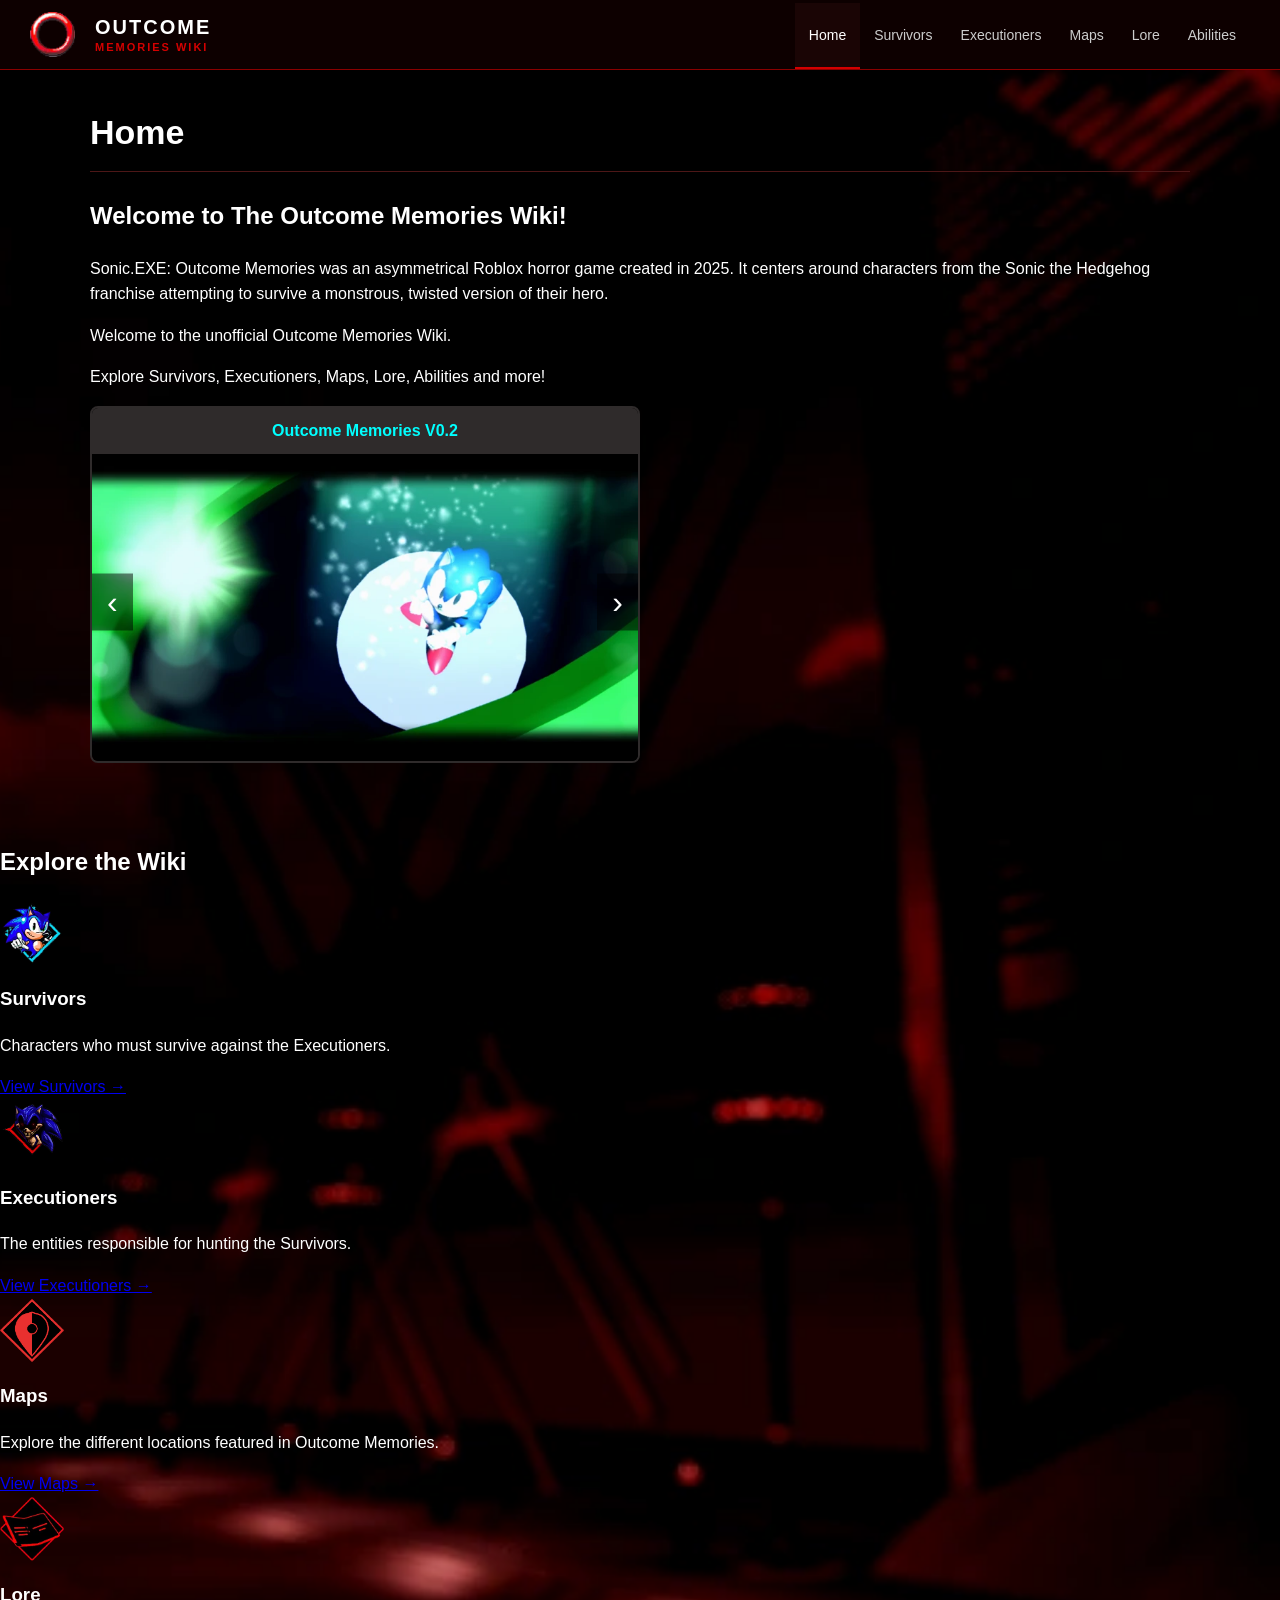
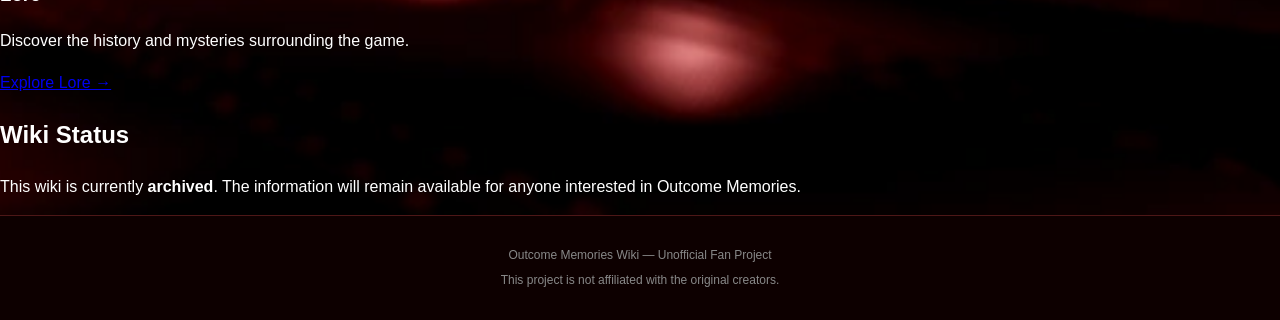
<file: index.html>
<!-- Femboy Manymate1 approach to your page, Fix it, And leaves -->

<!DOCTYPE html>
<html lang="en">
<head>

    <meta charset="UTF-8">

    <meta name="viewport" content="width=device-width, initial-scale=1.0">

    <!-- Description of your page that appears in search results -->

    <meta
    
    name="description" 
    
    content="Unofficial wiki for Sonic.EXE: Outcome Memories, an asymmetrical horror game on Roblox.">

    <!-- ========= -->

    <title>Outcome Memories Wiki</title>

    <!-- FavIcon -->

    <link rel="icon" href="frontend/img/Favicon2.png">

    <!-- General Styles -->

    <link rel="stylesheet" href="frontend/css/style.css">
    <link rel="stylesheet" href="frontend/css/layout.css">
    <link rel="stylesheet" href="frontend/css/icons.css">
    <!-- Page Styles -->

    <link rel="stylesheet" href="frontend/css/carousel.css">

    
</head>

    <!-- ==== Scripts ==== -->

        <!-- Carousel Images -->

        <script

        src="frontend/scripts/img-carousel.js"
        
        defer

        >

        </script>

<body>


    <header class="header-logo">
        
<article class="wiki-card-logo-sigma">

    <div class="wiki-card-logo"> 

        <img
            src="frontend/img/di373gc-7ee88479-8883-4faf-af87-0a6807c584b4.ico"

            alt=""

            aria-hidden="true">
    </div>

        <a href="index.html" class="logo">

            <strong>OUTCOME</strong>
            <span>MEMORIES WIKI</span>

        </a>
</article>

    <!-- Nav-Bar -->

    <nav>

        <ul>

            <li>
                <a href="index.html" class="active">Home</a>
            </li>

            <li>
                <a href="survivors.html">Survivors</a>
            </li>

            <li>
                <a href="executioners.html">Executioners</a>
            </li>

            <li>
                <a href="maps.html">Maps</a>
            </li>

            <li>
                <a href="lore.html">Lore</a>
            </li>

            <li>
                <a href="abilities.html">Abilities</a>
            </li>

        </ul>

    </nav>

    <!-- Content -->

    </header>

    <main>

    <h1>Home</h1>

    <section class="welcome">

        <div class="welcome-text">

            <h2>Welcome to The Outcome Memories Wiki!</h2>

            <p>Sonic.EXE: Outcome Memories was an asymmetrical Roblox horror game created in 2025. It centers around characters from the Sonic the Hedgehog franchise attempting to survive a monstrous, twisted version of their hero.</p>

            <p>Welcome to the unofficial Outcome Memories Wiki.</p>

            <p>Explore Survivors, Executioners, Maps, Lore, Abilities and more!</p>

        </div>

        <div class="carousel" id="carousel">

            <!-- Carousel Title ( With a link to the roblox game page )-->

            <div class="carousel-bar">
                
                <a
                
                href="https://www.roblox.com/games/14608970270/Outcome-Memories-v0-2" 
                
                target="_blank"
                
                >
                
                Outcome Memories V0.2
            
                </a>
            
            </div>

            <!-- Carousel Images -->

            <div class="carousel-track" id="carouselTrack">

                <!-- Slide 1 -->

                <div class="carousel-slide">
                    
                    <img src="frontend/img/carousel-imgs/om1.webp"
                    
                    alt="Outcome Memories screenshot 1">

                </div>

                <!-- Slide 2 -->

                <div class="carousel-slide">

                    <img
                    
                    src="frontend/img/carousel-imgs/om2.webp"
                    
                    alt="Outcome Memories screenshot 2">

                </div>

                <!-- Slide 3 -->

                <div class="carousel-slide">

                    <img src="frontend/img/carousel-imgs/om3.webp"
                    
                    alt="Outcome Memories screenshot 3">

                </div>

                <!-- Slide 4 -->

                <div class="carousel-slide">

                    <img 
                    
                    src="frontend/img/carousel-imgs/om4.webp" 
                    
                    alt="Outcome Memories screenshot 4">

                </div>

                <!-- Slide 5 -->

                <div class="carousel-slide">

                    <img 
                    
                    src="frontend/img/carousel-imgs/om5.webp" 
                    
                    alt="Outcome Memories screenshot 5">

                </div>

            </div>

            <button class="carousel-btn prev" onclick="moveCarousel(-1)">‹</button>

            <button class="carousel-btn next" onclick="moveCarousel(1)">›</button>

        </div>

    </section>

</main>

        <section class="wiki-section">

            <h2>Explore the Wiki</h2>

<article class="wiki-card">

    <div class="wiki-card-icon">

        <img
            src="frontend/img/Survivors.png"

            alt=""

            aria-hidden="true">

    </div>

    <div class="wiki-card-content">

        <h3>Survivors</h3>

        <p>Characters who must survive against the Executioners.</p>

        <a href="#">View Survivors →</a>

    </div>

</article>

<article class="wiki-card">

    <div class="wiki-card-icon">

        <img
            src="frontend/img/Executioners.png"

            alt=""

            aria-hidden="true"
        >

    </div>

    <div class="wiki-card-content">

        <h3>Executioners</h3>

        <p>The entities responsible for hunting the Survivors.</p>

        <a href="#">View Executioners →</a>

    </div>

</article>

<article class="wiki-card">

    <div class=wiki-card-icon>

        <img 
            src="frontend/img/Maps.png"

            alt="" 

            aria-hidden="true">

    </div>

    <div class="wiki-card-content">

                <h3>Maps</h3>

                <p>Explore the different locations featured in Outcome Memories.</p>

                <a href="#">View Maps →</a>

    </div>

</article>

<article class="wiki-card">

    <div class="wiki-card-icon"> 

        <img
            src="frontend/img/Lore.webp"

            alt=""

            aria-hidden="true">

    </div>

    <div class="wiki-card-content">

                <h3>Lore</h3>

                <p>Discover the history and mysteries surrounding the game.</p>

                <a href="#">Explore Lore →</a>
    </div>

</article>

        </section>

        <aside class="wiki-notice">

            <h2>Wiki Status</h2>

            <p>
                
                This wiki is currently 
                    
                <strong>archived</strong>. 
                    
                The information will remain available for anyone interested in Outcome Memories.
        
            </p>

        </aside>

    </main>

    <footer>

        <p>Outcome Memories Wiki — Unofficial Fan Project</p>

        <p>This project is not affiliated with the original creators.</p>

    </footer>

</body>
</html>
</file>
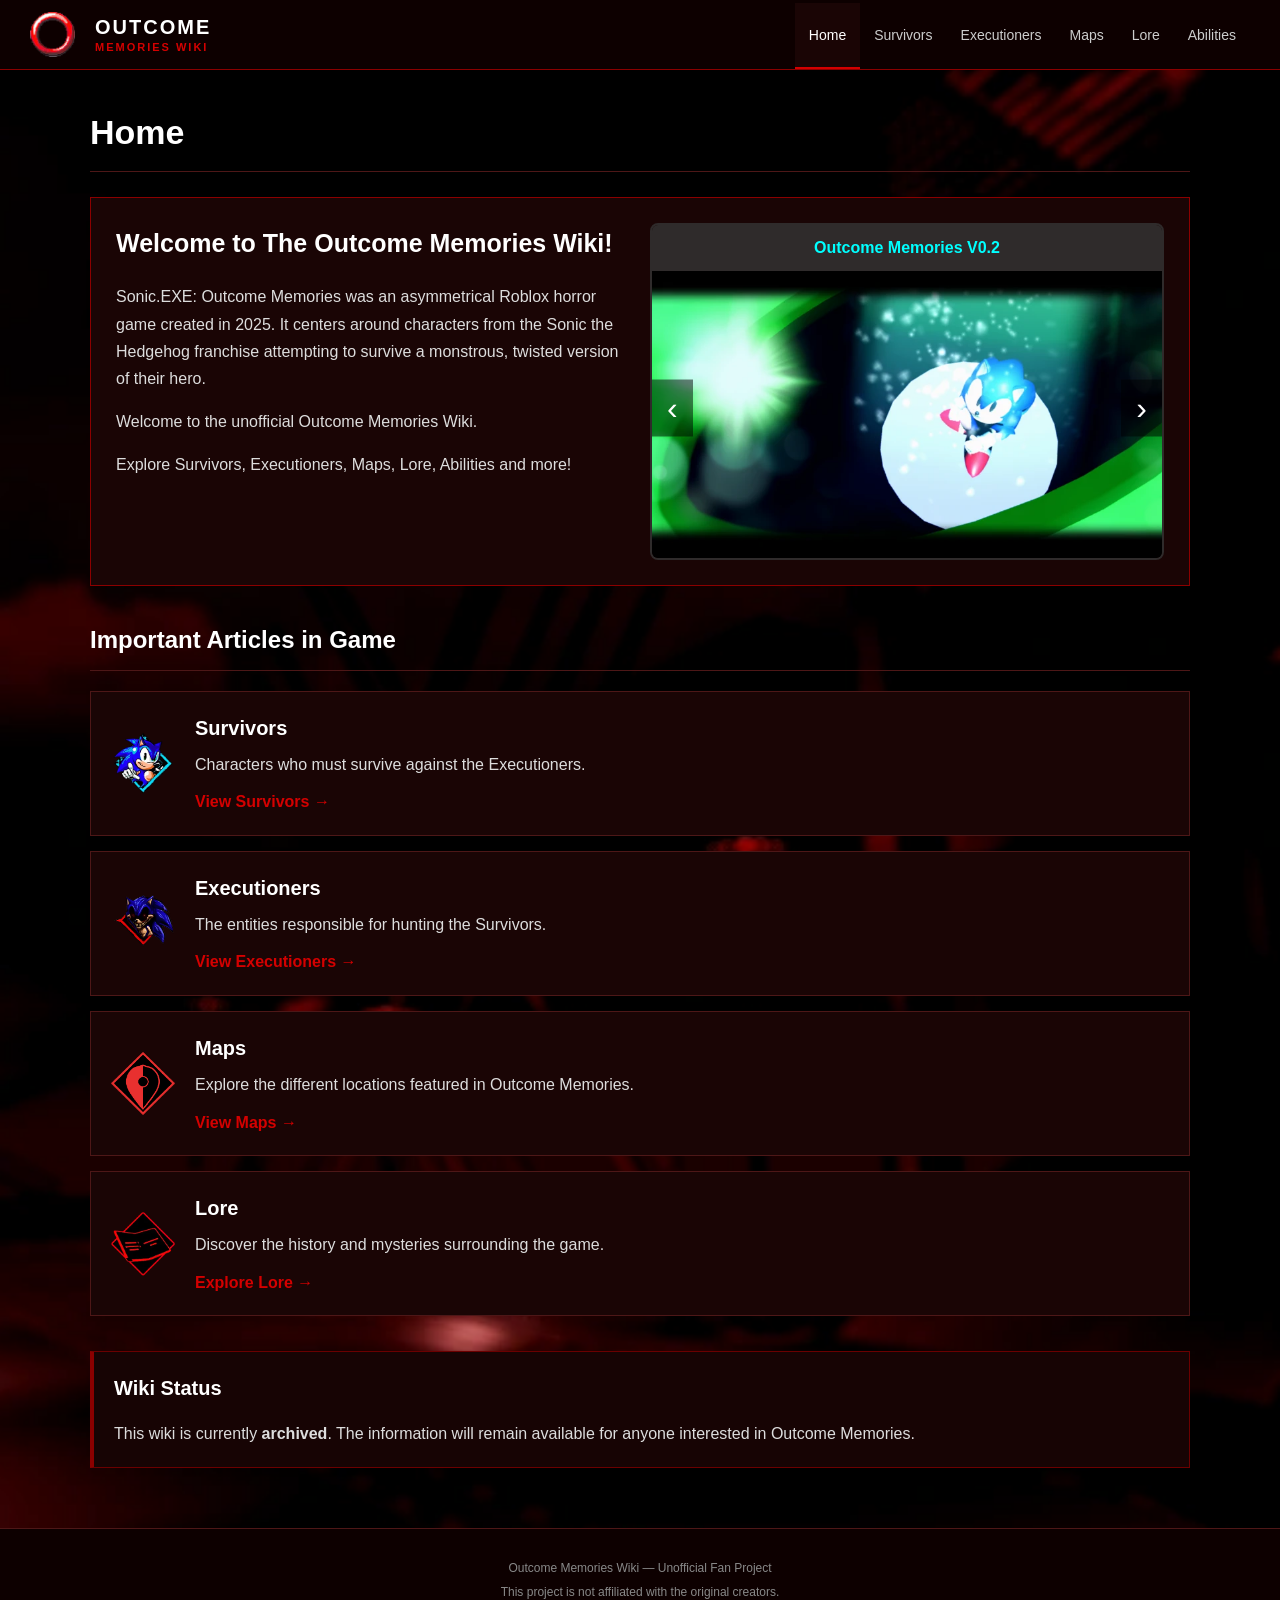
<file: home.html>
<!-- Femboy Manymate1 approach to your page, Fix it, And leaves -->

<!DOCTYPE html>
<html lang="en">
<head>

    <meta charset="UTF-8">

    <meta name="viewport" content="width=device-width, initial-scale=1.0">

    <!-- Description of your page that appears in search results -->

    <meta
    
    name="description" 
    
    content="Unofficial wiki for Sonic.EXE: Outcome Memories, an asymmetrical horror game on Roblox.">

    <!-- ========= -->

    <title>Outcome Memories Wiki</title>

    <!-- FavIcon -->

    <link rel="icon" href="frontend/img/Favicon2.png">

    <!-- General Styles -->

    <link rel="stylesheet" href="frontend/css/style.css">
    <link rel="stylesheet" href="frontend/css/layout.css">
    <link rel="stylesheet" href="frontend/css/cards.css">
    <link rel="stylesheet" href="frontend/css/icons.css">
    <!-- Page Styles -->

    <link rel="stylesheet" href="frontend/css/home.css">
    <link rel="stylesheet" href="frontend/css/carousel.css">

    
</head>

<body>


    <header class="header-logo">
        
<article class="wiki-card-logo-sigma">

    <div class="wiki-card-logo"> 

        <img
            src="frontend/img/di373gc-7ee88479-8883-4faf-af87-0a6807c584b4.ico"

            alt=""

            aria-hidden="true">
    </div>

        <a href="home.html" class="logo">

            <strong>OUTCOME</strong>
            <span>MEMORIES WIKI</span>

        </a>
</article>

    <!-- Nav-Bar -->

    <nav>

        <ul>

            <li>
                <a href="home.html" class="active">Home</a>
            </li>

            <li>
                <a href="survivors.html">Survivors</a>
            </li>

            <li>
                <a href="executioners.html">Executioners</a>
            </li>

            <li>
                <a href="maps.html">Maps</a>
            </li>

            <li>
                <a href="lore.html">Lore</a>
            </li>

            <li>
                <a href="abilities.html">Abilities</a>
            </li>

        </ul>

    </nav>

    <!-- Content -->

    </header>

    <main>

    <h1>Home</h1>

    <section class="welcome">

        <div class="welcome-text">

            <h2>Welcome to The Outcome Memories Wiki!</h2>

            <p>Sonic.EXE: Outcome Memories was an asymmetrical Roblox horror game created in 2025. It centers around characters from the Sonic the Hedgehog franchise attempting to survive a monstrous, twisted version of their hero.</p>

            <p>Welcome to the unofficial Outcome Memories Wiki.</p>

            <p>Explore Survivors, Executioners, Maps, Lore, Abilities and more!</p>

        </div>

        <div class="carousel" id="carousel">

            <!-- Carousel Title ( With a link to the roblox game page )-->

            <div class="carousel-bar">
                
                <a
                
                href="https://www.roblox.com/games/14608970270/Outcome-Memories-v0-2" 
                
                target="_blank"
                
                >
                
                Outcome Memories V0.2
            
                </a>
            
            </div>

            <!-- Carousel Images -->

            <div class="carousel-track" id="carouselTrack">

                <!-- Slide 1 -->

                <div class="carousel-slide">
                    
                    <img src="frontend/img/carousel-imgs/om1.webp"
                    
                    alt="Outcome Memories screenshot 1">

                </div>

                <!-- Slide 2 -->

                <div class="carousel-slide">

                    <img
                    
                    src="frontend/img/carousel-imgs/om2.webp"
                    
                    alt="Outcome Memories screenshot 2">

                </div>

                <!-- Slide 3 -->

                <div class="carousel-slide">

                    <img src="frontend/img/carousel-imgs/om3.webp"
                    
                    alt="Outcome Memories screenshot 3">

                </div>

                <!-- Slide 4 -->

                <div class="carousel-slide">

                    <img 
                    
                    src="frontend/img/carousel-imgs/om4.webp" 
                    
                    alt="Outcome Memories screenshot 4">

                </div>

                <!-- Slide 5 -->

                <div class="carousel-slide">

                    <img 
                    
                    src="frontend/img/carousel-imgs/om5.webp" 
                    
                    alt="Outcome Memories screenshot 5">

                </div>

            </div>

            <button class="carousel-btn prev" onclick="moveCarousel(-1)">‹</button>

            <button class="carousel-btn next" onclick="moveCarousel(1)">›</button>

        </div>

    </section>

        <section class="wiki-section">

            <h2>Important Articles in Game</h2>

<article class="wiki-card">

    <div class="wiki-card-icon">

        <img
            src="frontend/img/Survivors.png"

            alt=""

            aria-hidden="true">

    </div>

    <div class="wiki-card-content">

        <h3>Survivors</h3>

        <p>Characters who must survive against the Executioners.</p>

        <a href="#">View Survivors →</a>

    </div>

</article>

<article class="wiki-card">

    <div class="wiki-card-icon">

        <img
            src="frontend/img/Executioners.png"

            alt=""

            aria-hidden="true"
        >

    </div>

    <div class="wiki-card-content">

        <h3>Executioners</h3>

        <p>The entities responsible for hunting the Survivors.</p>

        <a href="#">View Executioners →</a>

    </div>

</article>

<article class="wiki-card">

    <div class="wiki-card-icon">

        <img 
            src="frontend/img/Maps.png"

            alt="" 

            aria-hidden="true">

    </div>

    <div class="wiki-card-content">

                <h3>Maps</h3>

                <p>Explore the different locations featured in Outcome Memories.</p>

                <a href="#">View Maps →</a>

    </div>

</article>

<article class="wiki-card">

    <div class="wiki-card-icon"> 

        <img
            src="frontend/img/Lore.webp"

            alt=""

            aria-hidden="true">

    </div>

    <div class="wiki-card-content">

                <h3>Lore</h3>

                <p>Discover the history and mysteries surrounding the game.</p>

                <a href="#">Explore Lore →</a>
    </div>

</article>

        </section>

        <aside class="wiki-notice">

            <h2>Wiki Status</h2>

            <p>
                
                This wiki is currently 
                    
                <strong>archived</strong>. 
                    
                The information will remain available for anyone interested in Outcome Memories.
        
            </p>

        </aside>

    </main>

    <footer>

        <p>Outcome Memories Wiki — Unofficial Fan Project</p>

        <p>This project is not affiliated with the original creators.</p>

    </footer>

    <!-- ==== Scripts ==== -->

    <!-- Carousel Images -->

    <script

    src="frontend/scripts/img-carousel.js"
    
    defer

    >

    </script>

</body>
</html>
</file>
<file: frontend/css/style.css>
:root{
    --background: #120000;
    --background-dark: #0d0000;
    --panel: #1a0505;
    --panel-hover: #210707;
    --border: #4d1717;
    --red: #8b0000;
    --red-light: #d40000;
    --text: #ffffff;
    --text-secondary: #dddddd;
    --text-muted: #888888;
}

*{
    box-sizing: border-box;
}

html{
    scroll-behavior: smooth;
}

body{
    margin: 0;
    background-color: var(--background);
    background-image: url(../img/Backgrounds/Background.webp);
    background-size: cover;
    background-position: center;
    background-repeat: no-repeat;
    color: var(--text);
    font-family: Arial, sans-serif;
    line-height: 1.6;
}

.highlight{
    color: var(--text);
    font-weight: bold;
    text-decoration: underline;
    text-decoration-color: var(--text);
    text-decoration-thickness: 1px;
    text-underline-offset: 3px;
    text-shadow: 0 0 6px rgba(255, 255, 255, .4);
}

@media (prefers-reduced-motion: reduce){
    html{
        scroll-behavior: auto;
    }

    *,
    *::before,
    *::after{
        transition: none !important;
        animation: none !important;
    }
}
</file>
<file: frontend/css/layout.css>
/* Cambios Hecho Por @Manymate1 */

/* Header */

.header-logo{
    min-height: 70px;
    padding: 0 30px;
    display: flex;
    align-items: center;
    justify-content: space-between;
    background-color: var(--background-dark);
    border-bottom: 1px solid var(--red);
}

.wiki-card-logo-sigma{
    display: flex;
    align-items: center;
    gap: 20px;
}

.logo{
    display: flex;
    flex-direction: column;
    color: var(--text);
    text-decoration: none;
    line-height: 1;
}

.logo strong{
    font-size: 20px;
    letter-spacing: 2px;
}

.logo span{
    margin-top: 5px;
    color: var(--red-light);
    font-size: 11px;
    font-weight: bold;
    letter-spacing: 2px;
}

/* Navigator Elements */

nav ul{
    display: flex;
}

nav ul{

    list-style: none;

}

nav a{
    padding: 24px 14px;
    color: #cccccc;
    text-decoration: none;
    font-size: 14px;
    transition: color .2s ease, background-color .2s ease;
}

nav a:hover,

nav a.active{
    color: var(--text);
    background-color: var(--panel);
}

nav a.active{
    border-bottom: 2px solid var(--red-light);
}

/* Main */

main{
    width: min(1100px, calc(100% - 40px));
    margin: 0 auto;
    padding: 35px 0 60px;
}

main > h1{
    margin: 0 0 25px;
    padding-bottom: 12px;
    border-bottom: 1px solid var(--border);
    font-size: 34px;
}

/* Footer */

footer{
    padding: 25px;
    background-color: var(--background-dark);
    border-top: 1px solid var(--border);
    text-align: center;
}

footer p{
    margin: 5px;
    color: var(--text-muted);
    font-size: 12px;
}

/* Responsive designs for 800px screens */

@media (max-width: 800px){
    .header-logo{
        padding: 15px 20px;
        flex-direction: column;
        align-items: flex-start;
        gap: 10px;
    }

/* --- */
    
    nav{
        width: 100%;
        overflow-x: auto;
    }

    nav a{
        padding: 12px;
        white-space: nowrap;
    }

    main{
        width: min(100% - 25px, 700px);
        padding-top: 25px;
    }
}

@media (max-width: 500px){
    main > h1{
        font-size: 28px;
    }
}
</file>
<file: frontend/css/icons.css>
/* Exclusivamente iconos e imagenes de las cards */

.wiki-card-logo{
    width: 45px;
    height: 45px;

    flex-shrink: 0;

    display: flex;
    align-items: center;
    justify-content: center;
}

.wiki-card-logo img{
    width: 100%;
    height: 100%;

    object-fit: contain;
    display: block;

    transition: transform .2s ease;
}

.wiki-card-icon{
    width: 64px;
    height: 64px;

    flex-shrink: 0;

    display: flex;
    align-items: center;
    justify-content: center;
}

.wiki-card-icon img{
    width: 100%;
    height: 100%;

    object-fit: contain;
    display: block;

    transition: transform .2s ease;
}

.wiki-card:hover .wiki-card-icon img{
    transform: scale(1.04);
}

@media (max-width: 500px) {
    .wiki-card-icon {
        width: 58px;
        height: 58px;
    }

    .wiki-card-icon img {
        width: 46px;
        height: 46px;
    }
}
</file>
<file: frontend/css/carousel.css>
/* image carousel By Manymate1 */

.carousel {

    position: relative;
    width: 50%;
    overflow: hidden;
    border: 2px solid #2f2b2b;
    border-radius: 8px;

}

.carousel-bar {

    background-color: #2f2b2b;
    color: #f7f7ff;
    text-align: center;
    padding: 10px;
    font-weight: bold;

}

.carousel-bar a{

    text-decoration: none;
    color: aqua;

}

.carousel-bar a:hover{

    color: crimson;

}

.carousel-track {

    display: flex;
    transition: transform 0.4s ease-in-out;

}

.carousel-slide {

    min-width: 100%;

}

.carousel-slide img {

    width: 100%;
    height: 100%;
    display: block;
    object-fit: cover;

}

.carousel-btn {

    position: absolute;
    top: 55%;
    transform: translateY(-50%);
    background: rgba(0,0,0,0.5);
    color: white;
    border: none;
    font-size: 2rem;
    padding: 10px 15px;
    cursor: pointer;
    z-index: 10;
    
}

.prev { left: 0; }
.next { right: 0; }
</file>
<file: frontend/css/cards.css>
/* Tarjetas reutilizables de la wiki (Explore the Wiki) */

.wiki-section{
    margin-top: 35px;
}

.wiki-section > h2{
    margin-bottom: 20px;
    padding-bottom: 10px;
    border-bottom: 1px solid var(--border);
    font-size: 24px;
}

.wiki-card{
    display: flex;
    align-items: center;
    gap: 20px;
}

.wiki-section article{
    margin-bottom: 15px;
    padding: 20px;
    background-color: var(--panel);
    border: 1px solid var(--border);
    transition: background-color .2s ease, border-color .2s ease, transform .2s ease;
}

.wiki-section article:hover{
    background-color: var(--panel-hover);
    border-color: var(--red);
    transform: translateY(-2px);
}

.wiki-section article h3{
    margin: 0 0 8px;
    font-size: 20px;
}

.wiki-section article p{
    margin: 0 0 12px;
    color: var(--text-secondary);
}

.wiki-section article a{
    color: var(--red-light);
    font-weight: bold;
    text-decoration: none;
}

.wiki-section article a:hover{
    text-decoration: underline;
}

.wiki-card-content{
    flex: 1;
    min-width: 0;
}

@media (max-width: 500px) {
    .wiki-card {
        gap: 14px;
        padding: 16px;
    }

    .wiki-card-content h3 {
        font-size: 18px;
    }
}
</file>
<file: frontend/css/home.css>
/* Elementos exclusivos de la pagina Home */

.welcome{
    display: flex;
    align-items: stretch;
    gap: 20px;
    margin-bottom: 35px;
    padding: 25px;
    background-color: var(--panel);
    border: 1px solid var(--red);
}

.welcome-text{
    width: 50%;
}

.welcome h2{
    margin-top: 0;
    margin-bottom: 20px;
    font-size: 25px;
}

.welcome p{
    line-height: 1.7;
    color: var(--text-secondary);
}

.wiki-notice{
    margin-top: 35px;
    padding: 20px;
    background-color: #170404;
    border-left: 4px solid var(--red);
    border-top: 1px solid #6b0000;
    border-right: 1px solid #6b0000;
    border-bottom: 1px solid #6b0000;
}

.wiki-notice h2{
    margin-top: 0;
    font-size: 20px;
}

.wiki-notice p{
    margin-bottom: 0;
    color: var(--text-secondary);
}

@media (max-width: 500px){
    .welcome{
        padding: 18px;
    }

    .welcome h2{
        font-size: 21px;
    }
}
</file>
